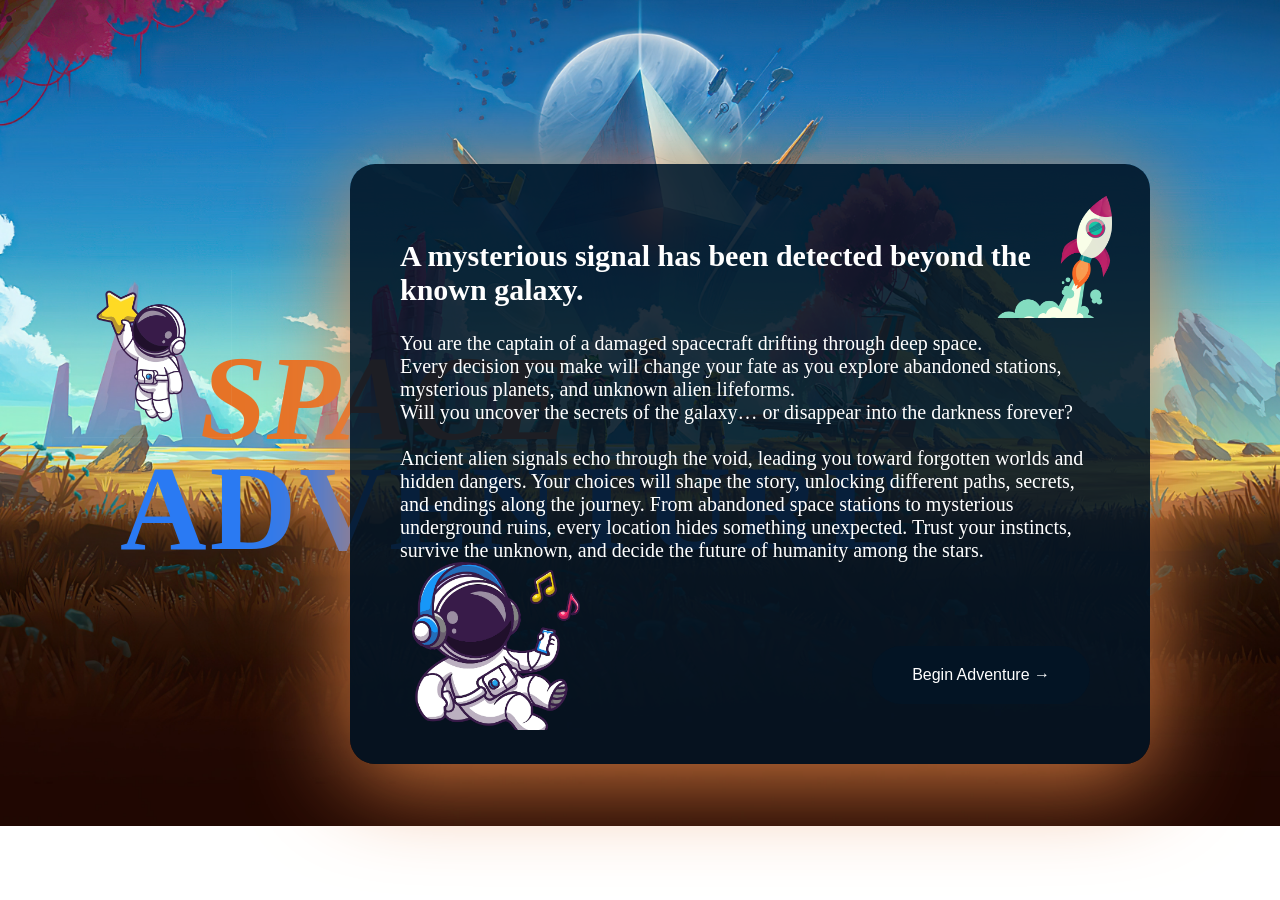
<file: index.html>
<!DOCTYPE html>
<html>
    <head>
        <title>Space Adventure</title>
        <style>
            @import url(style.css);
        </style>
    </head>
    <body class="menu-page">
        <h1 class="title1">SPACE</h1>
        <h1 class="title2">ADVENTURE</h1>
        <div class="card">
            <h2>A mysterious signal has been detected beyond the known galaxy.</h2>
            <p>
                You are the captain of a damaged spacecraft drifting through deep space.<br>
                Every decision you make will change your fate as you explore abandoned stations, mysterious planets, and unknown alien lifeforms.<br>
                Will you uncover the secrets of the galaxy… or disappear into the darkness forever?<br><br>
                Ancient alien signals echo through the void, leading you toward forgotten worlds and hidden dangers. 
                Your choices will shape the story, unlocking different paths, secrets, and endings along the journey. 
                From abandoned space stations to mysterious underground ruins, every location hides something unexpected. 
                Trust your instincts, survive the unknown, and decide the future of humanity among the stars.
            </p>
            <button class="play-button" onclick="goToStory()">Begin Adventure &rarr;</button>
            
        </div>
        <div class="logo0"></div>
        <div class="logo1"></div>
        <div class="logo2"></div>
        <script src="script.js"></script>
    </body>
</html>
</file>
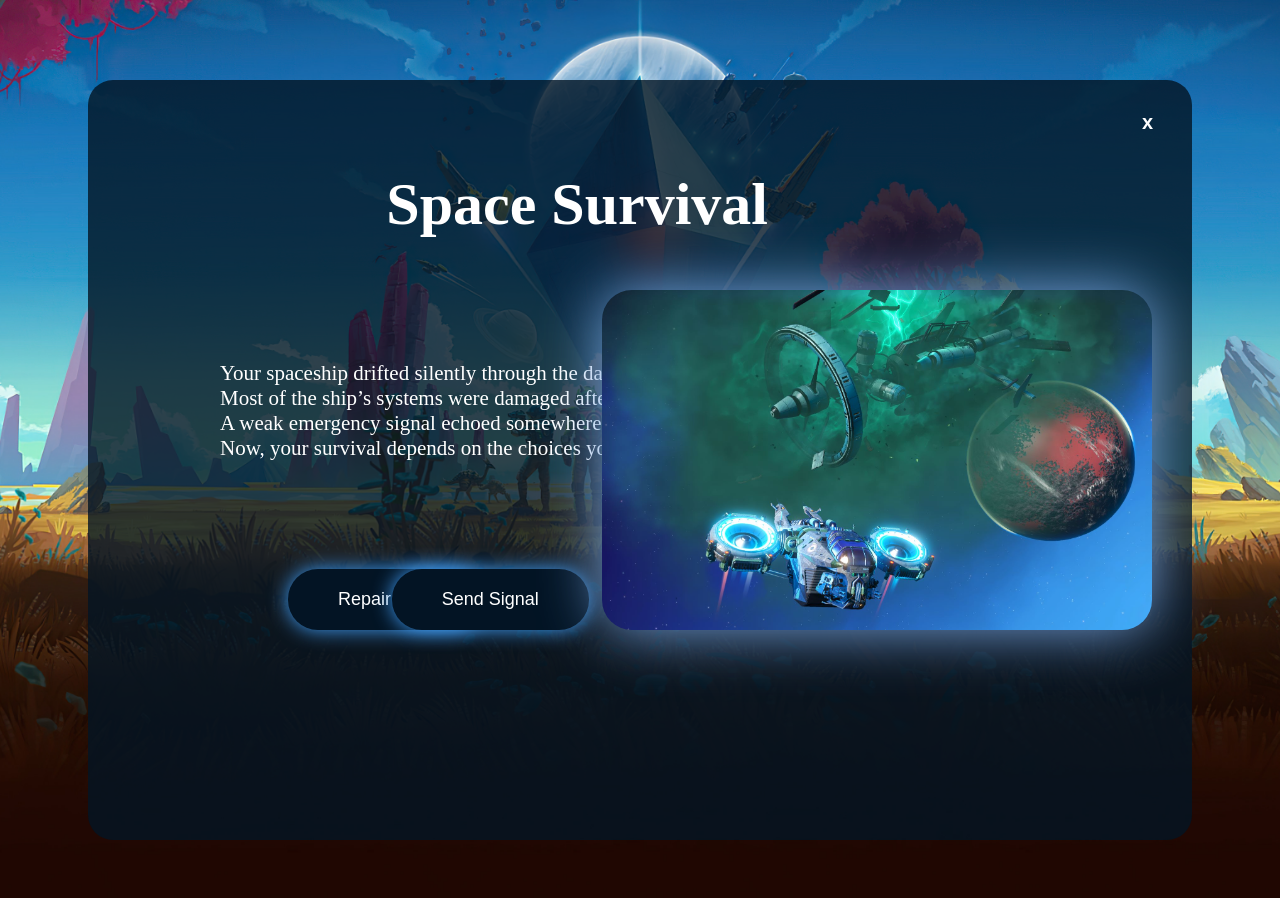
<file: story.html>
<!DOCTYPE html>
<html>
    <head>
        <title>Space Story</title>
        <style>
            @import url(style.css);
        </style>
    </head>
    <body>
        <div class="story-card">
            <div>
                <h1>Space Survival</h1>
                <p id="story">
                    <br>Your spaceship drifted silently through the darkness of deep space.<br>
                    Most of the ship’s systems were damaged after a mysterious explosion.<br>
                    A weak emergency signal echoed somewhere beyond the nearby stars.<br>
                    Now, your survival depends on the choices you make next.
                </p>
                <button id="button1" class="button1" onclick="repairShip()">
                    Repair Ship
                </button>
                <button id="button2" class="button2" onclick="sendSignal()">
                    Send Signal
                </button>
            </div>

            <div class="img-card" id="img-card">
                
            </div>
        </div>
        <button class="exit-button" id="exit-button" onclick="goToMenu()">x</button>
        <script src="script.js"></script>
    </body>
</html>
</file>
